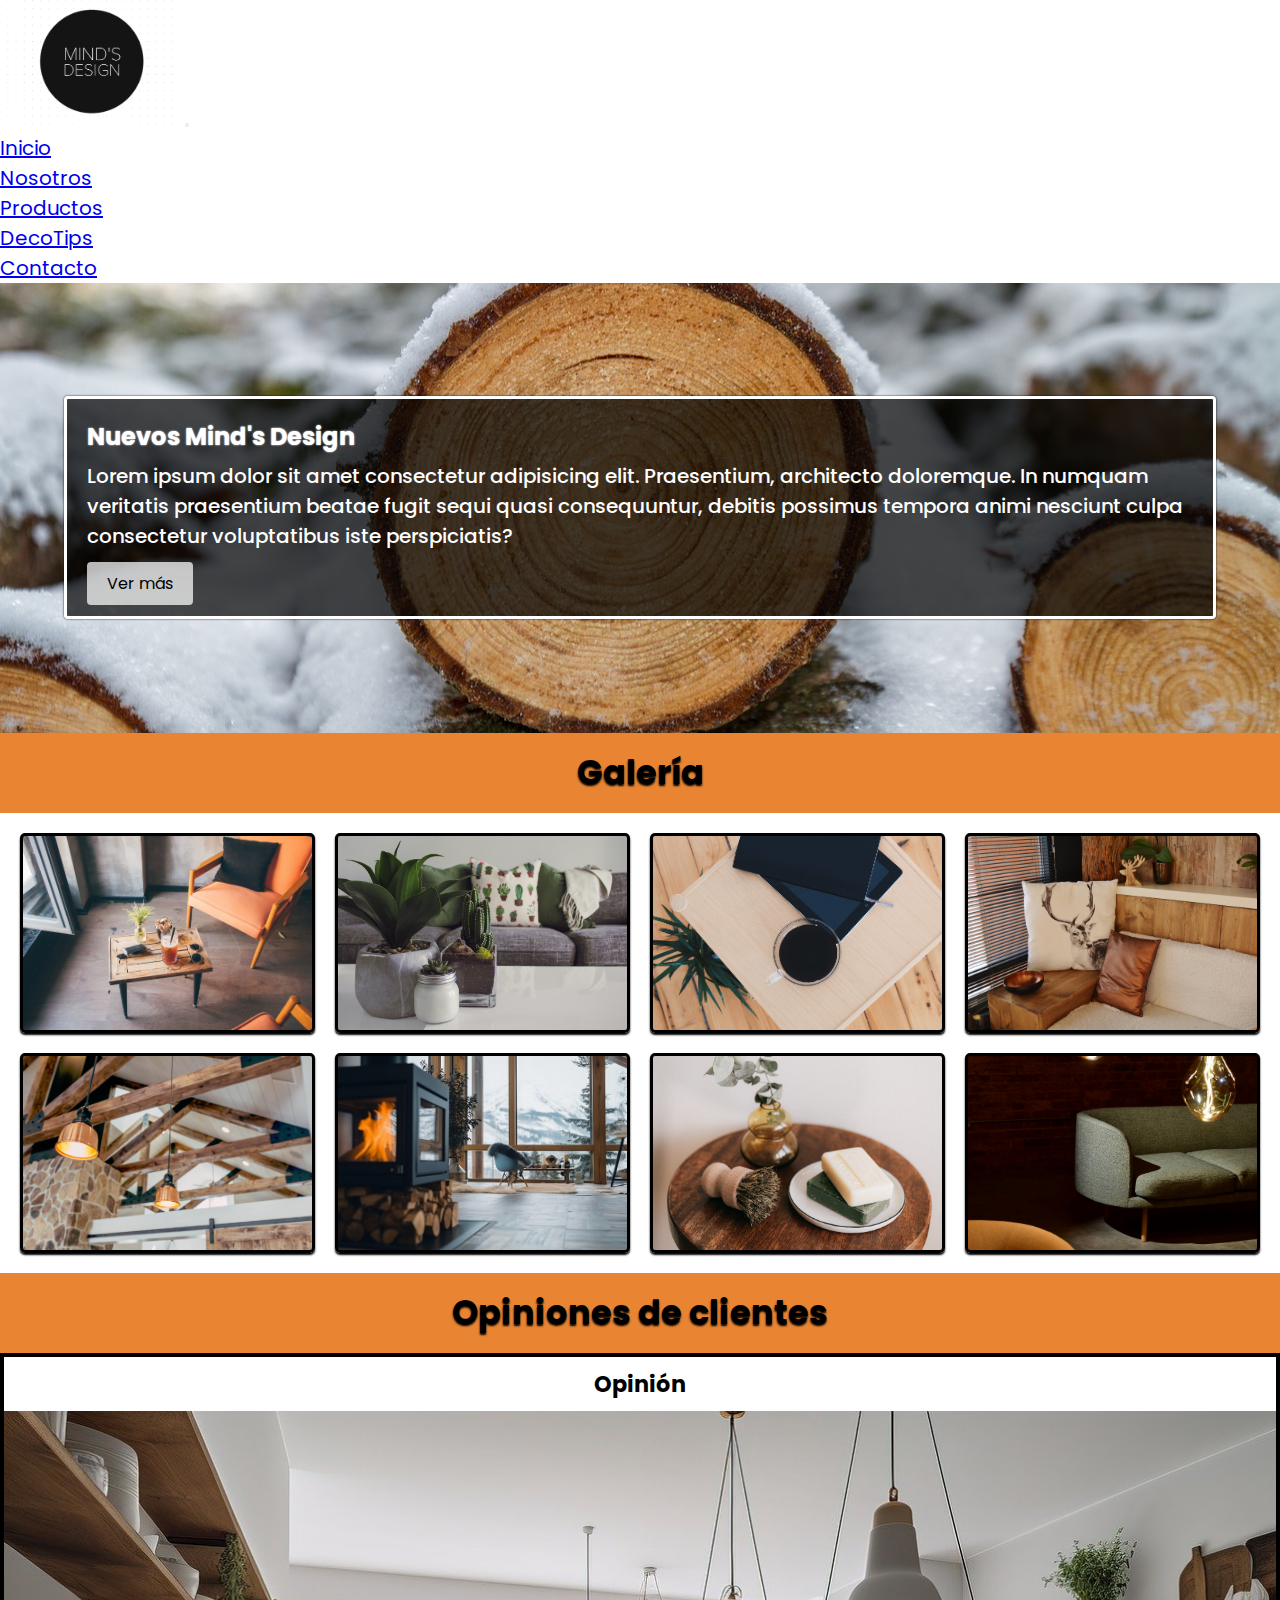
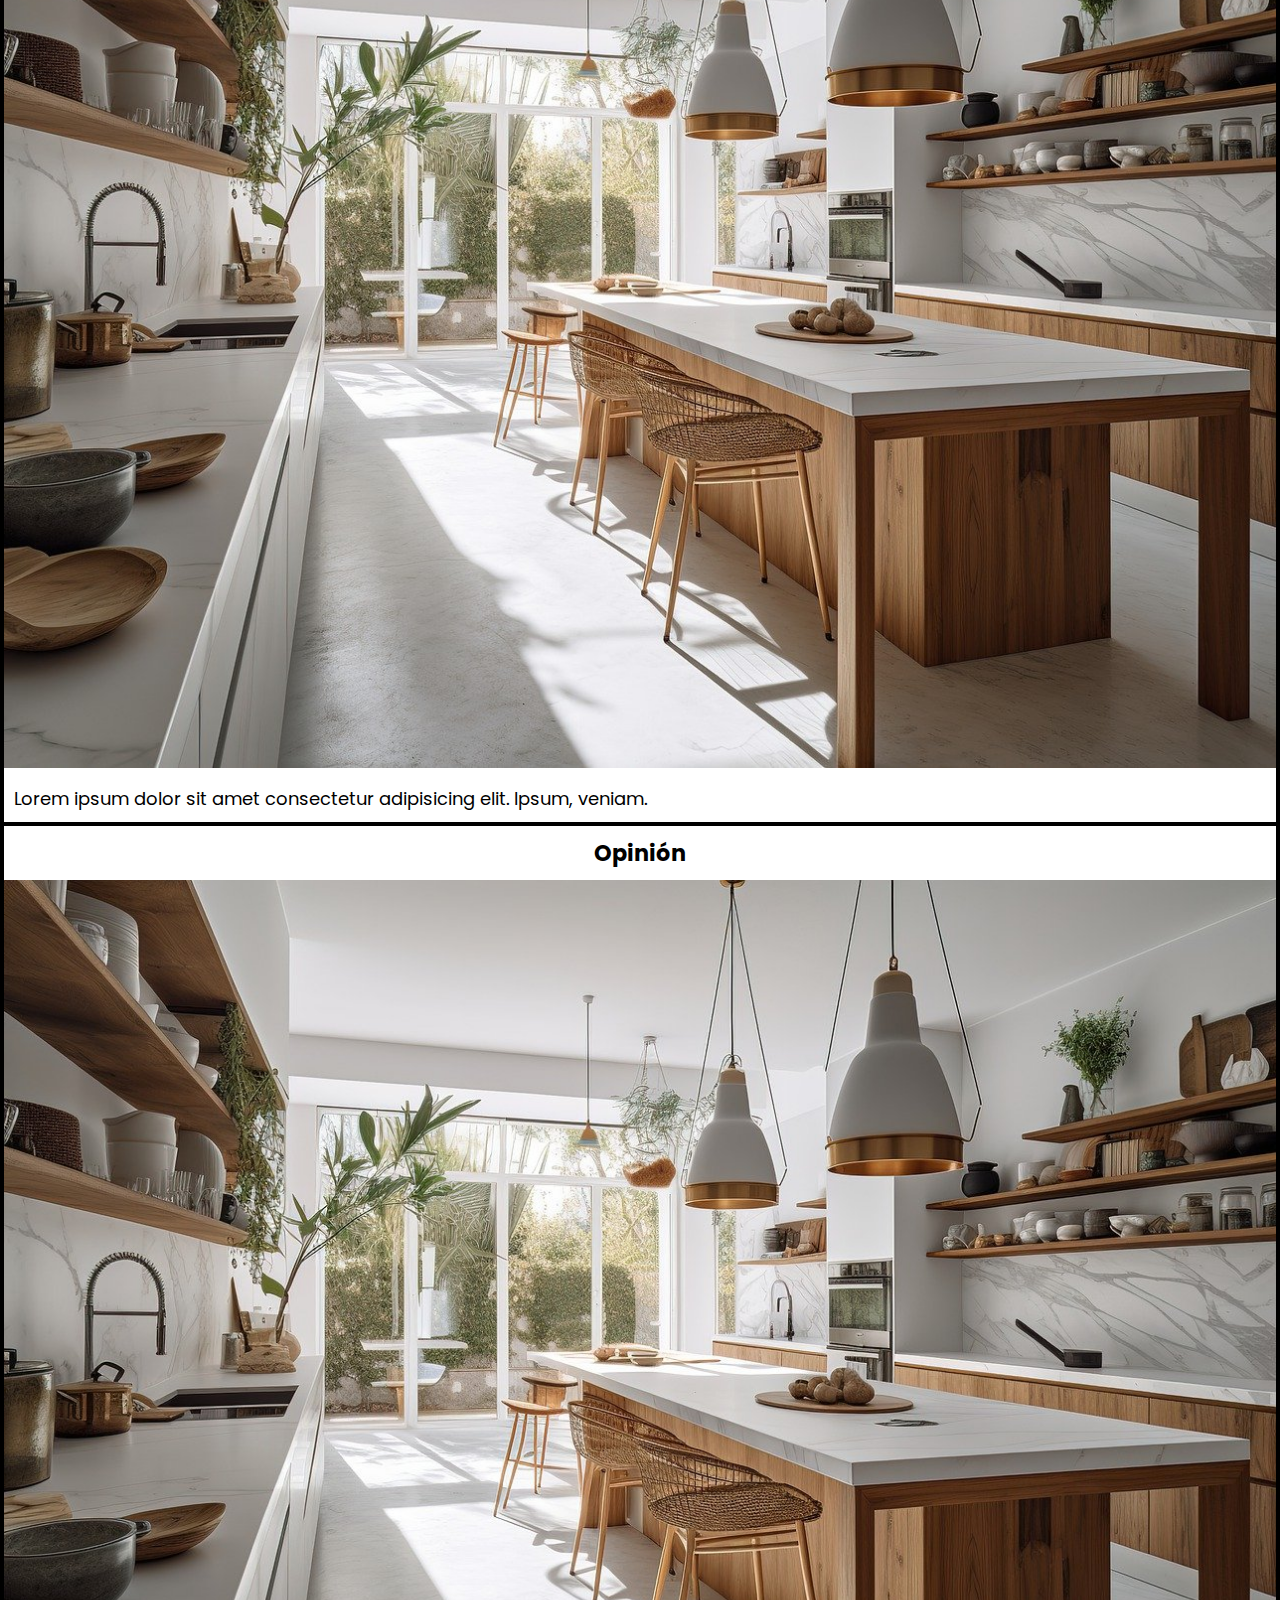
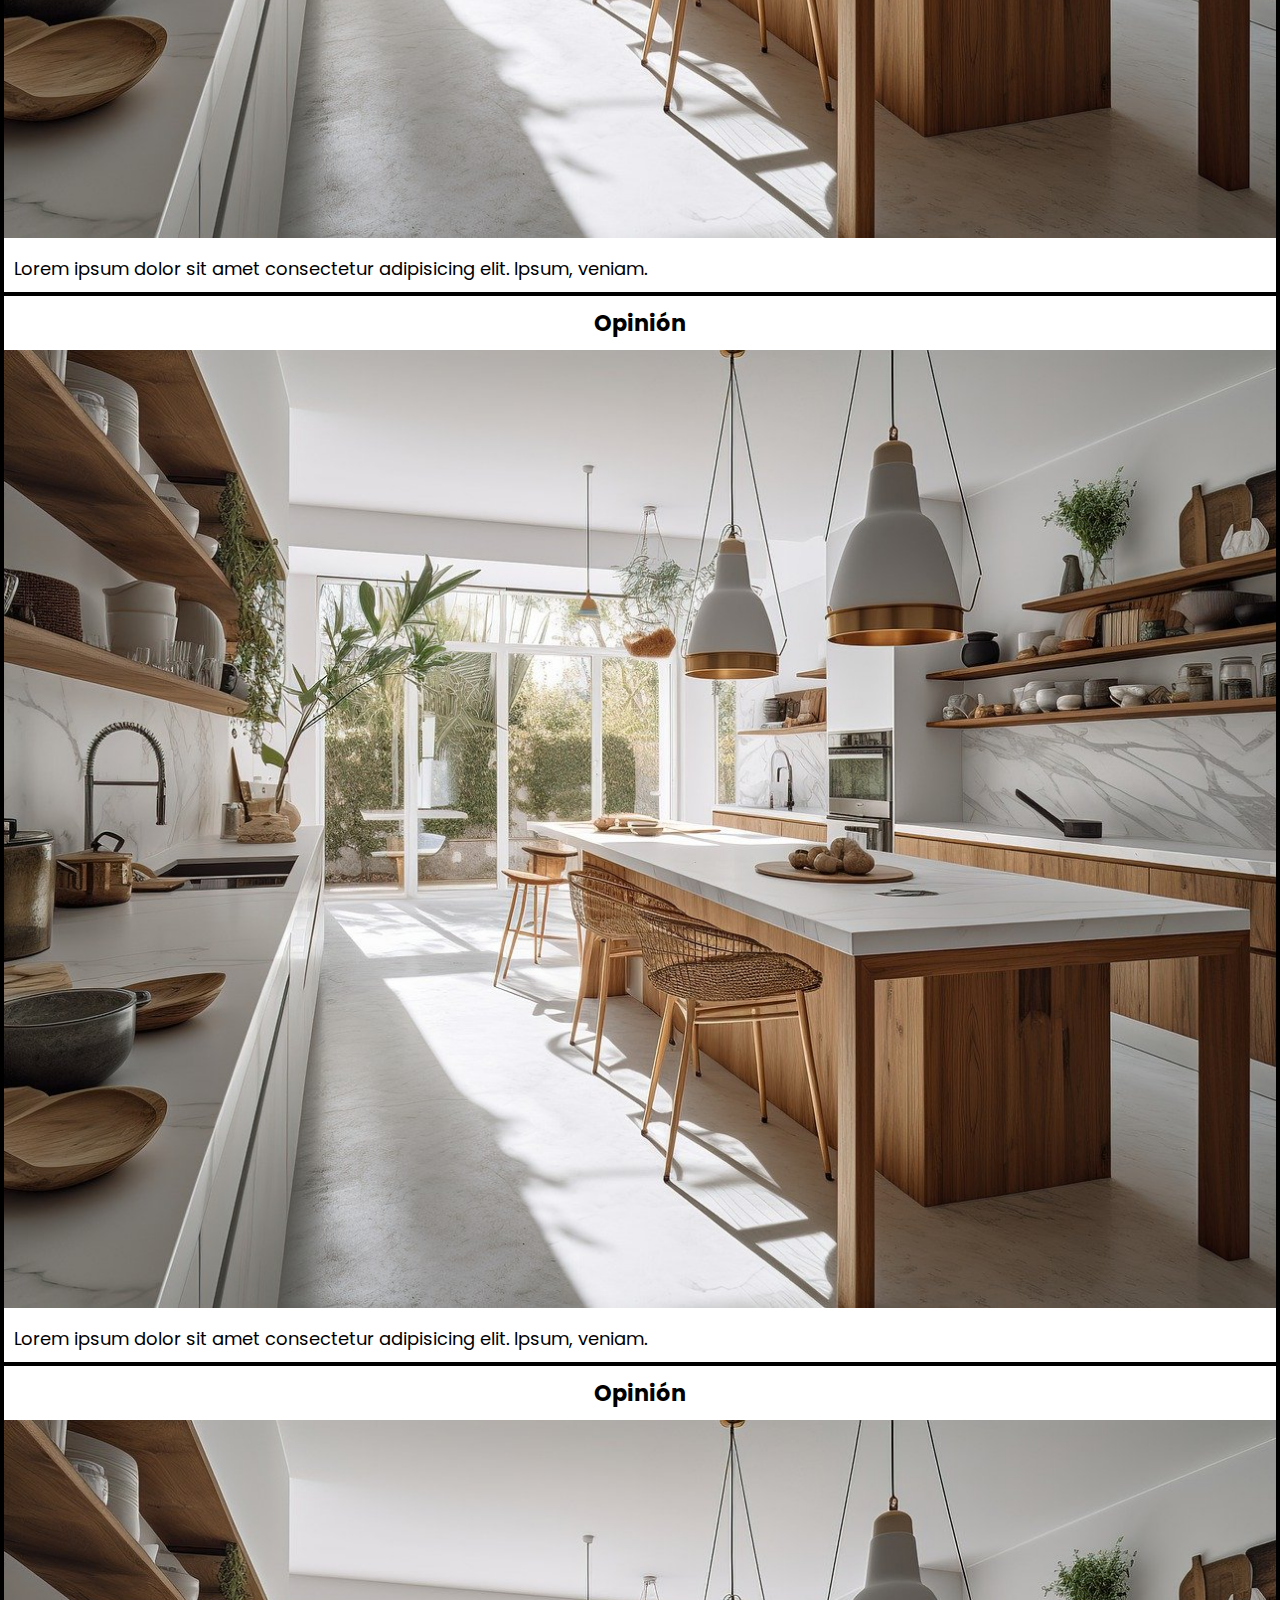
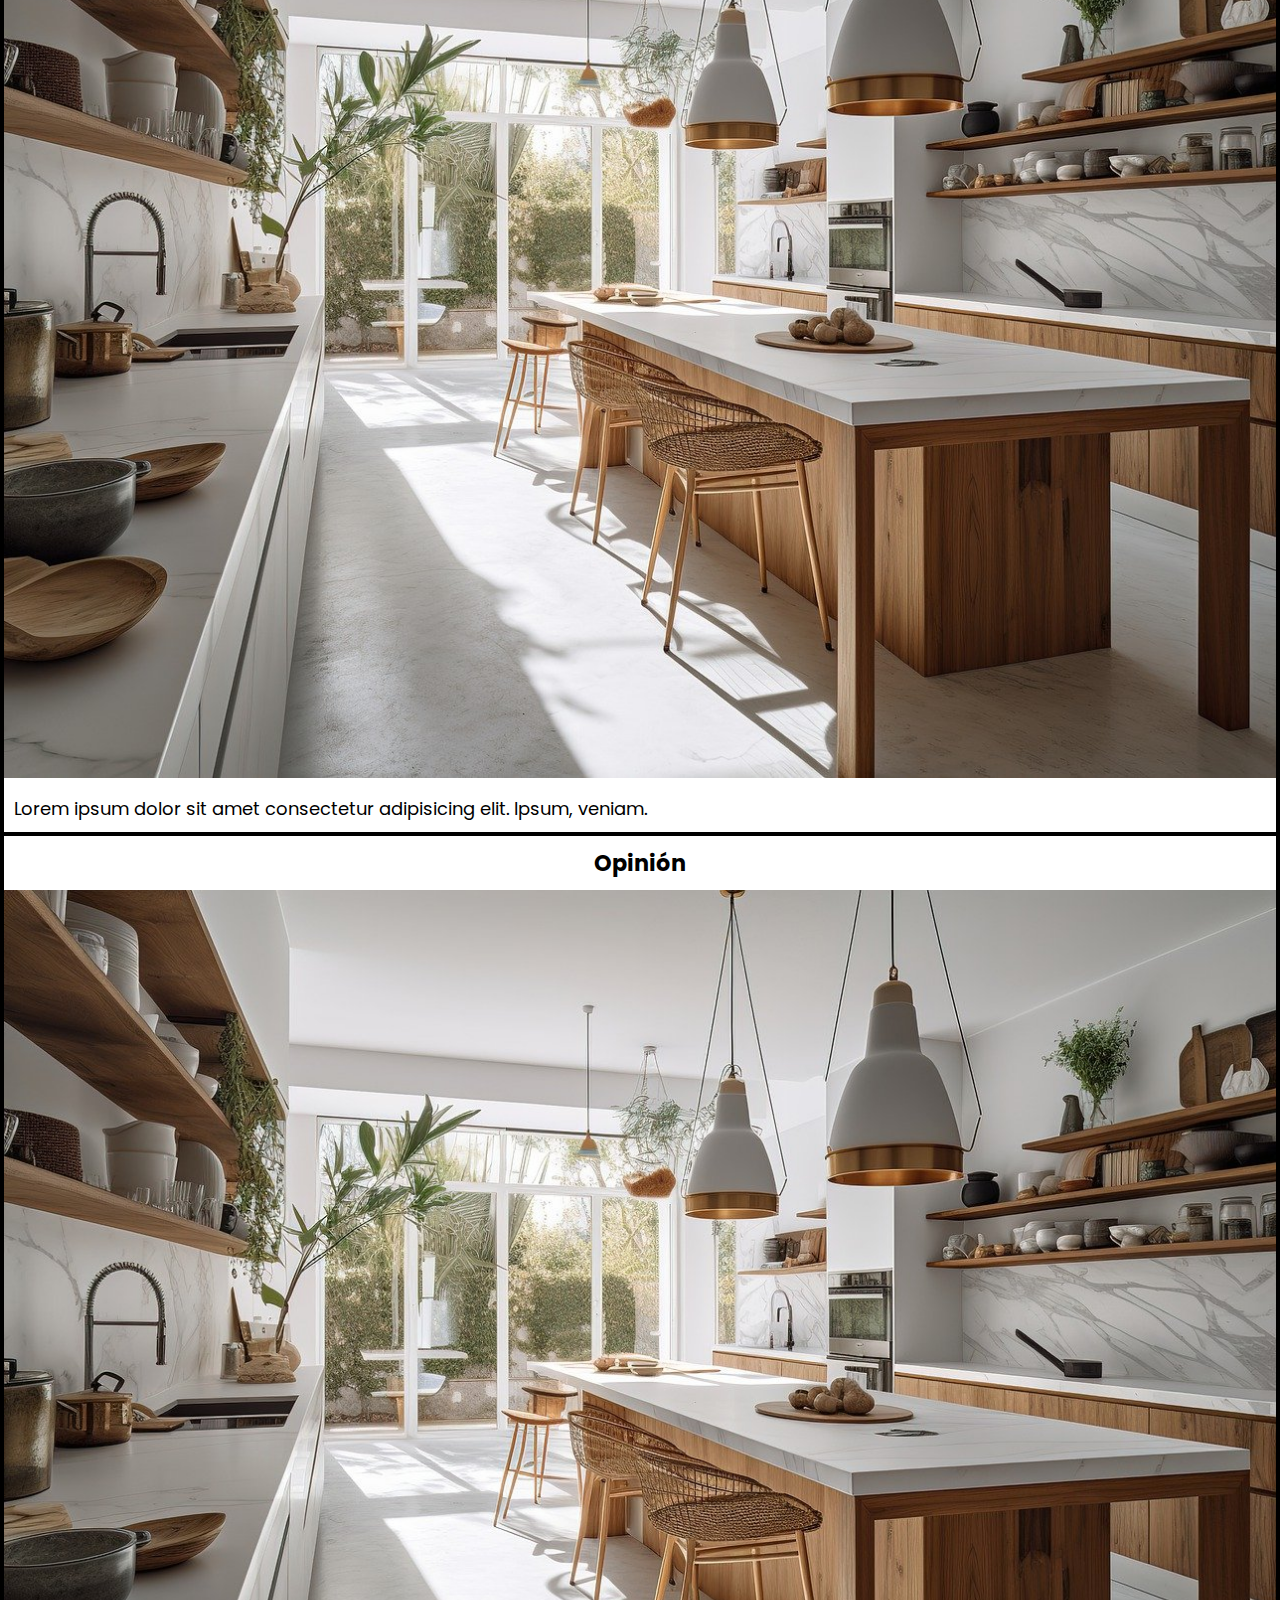
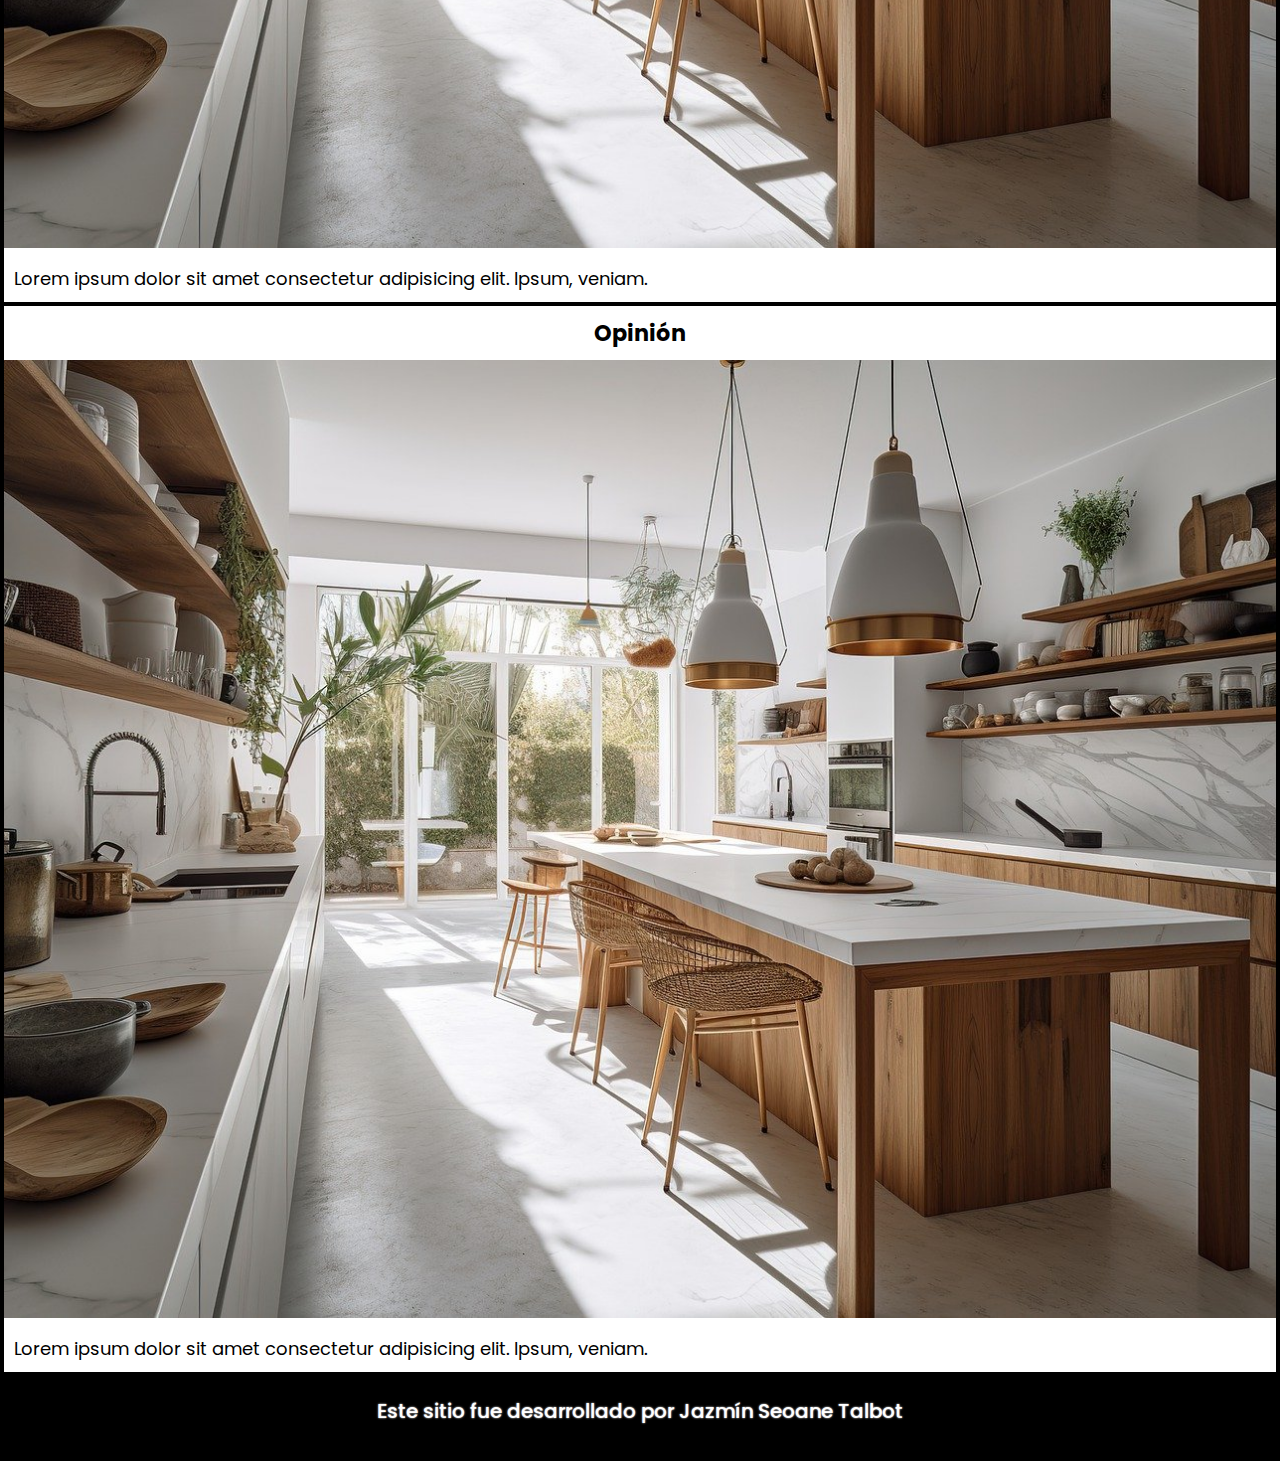
<file: index.html>
<!DOCTYPE html>
<html lang="es">

<head>
    <meta charset="UTF-8">
    <meta name="viewport" content="width=device-width, initial-scale=1.0">
    <link rel="stylesheet" href="https://cdnjs.cloudflare.com/ajax/libs/font-awesome/6.4.2/css/all.min.css" integrity="sha512-z3gLpd7yknf1YoNbCzqRKc4qyor8gaKU1qmn+CShxbuBusANI9QpRohGBreCFkKxLhei6S9CQXFEbbKuqLg0DA=="crossorigin="anonymous" referrerpolicy="no-referrer" />
    <!-- BS start -->
    <link href="https://cdn.jsdelivr.net/npm/bootstrap@5.1.3/dist/css/bootstrap.min.css" rel="stylesheet"
        integrity="sha384-1BmE4kWBq78iYhFldvKuhfTAU6auU8tT94WrHftjDbrCEXSU1oBoqyl2QvZ6jIW3" crossorigin="anonymous">
    <!-- BS end -->
    <link rel="stylesheet" href="styles.css">
    <title>Inicio</title>
</head>

<body>
    <header>
        <!-- Navbar start -->
        <nav class="navbar navbar-expand-lg bg-dark navbar-dark">
            <div class="container-fluid">
                <a class="navbar-brand" href="index.html"><img class="logo" src="Img/logomin.png" alt="Logo"></a>
                <button class="navbar-toggler" type="button" data-bs-toggle="collapse"
                    data-bs-target="#collapsibleNavbar">
                    <span class="navbar-toggler-icon"></span>
                </button>
                <div class="collapse navbar-collapse" id="collapsibleNavbar">
                    <ul class="navbar-nav">
                        <li class="nav-item">
                            <a class="nav-link" href="index.html">Inicio</a>
                        </li>
                        <li class="nav-item">
                            <a class="nav-link" href="nosotros.html">Nosotros</a>
                        </li>
                        <li class="nav-item">
                            <a class="nav-link" href="#">Productos</a>
                        </li>
                        <li class="nav-item">
                            <a class="nav-link" href="#">DecoTips</a>
                        </li>
                        <li class="nav-item">
                            <a class="nav-link" href="#">Contacto</a>
                        </li>
                    </ul>
                </div>
            </div>
        </nav>
    </header>
    <!-- Navbar end -->
    </header>
    <main>
        <div class="banner">
            <h1>Nuevos Mind's Design</h1>
            <p>Lorem ipsum dolor sit amet consectetur adipisicing elit. Praesentium, architecto
                doloremque. In numquam
                veritatis praesentium beatae fugit sequi quasi consequuntur, debitis possimus tempora animi nesciunt
                culpa consectetur voluptatibus iste perspiciatis?</p>
            <a href="">Ver más</a>
        </div>
    </main>
    <h2>Galería</h2>
    <div class="galeria">
        <div class="item item1"></div>
        <div class="item item2"></div>
        <div class="item item3"></div>
        <div class="item item4"></div>
        <div class="item item5"></div>
        <div class="item item6"></div>
        <div class="item item7"></div>
        <div class="item item8"></div>
    </div>
    <h2>Opiniones de clientes</h2>
    <div class="container-fluid opinion">
        <div class="row">
            <div class="col-md-4 feat feat1">
                <h4>Opinión</h4>
                <img src="Img/kitchen.jpg" alt="">
                <p>Lorem ipsum dolor sit amet consectetur adipisicing elit. Ipsum, veniam.</p>
            </div>
            <div class="col-md-4 feat feat2">
                <h4>Opinión</h4>
                <img src="Img/kitchen.jpg" alt="">
                <p>Lorem ipsum dolor sit amet consectetur adipisicing elit. Ipsum, veniam.</p>
            </div>
            <div class="col-md-4 feat feat3">
                <h4>Opinión</h4>
                <img src="Img/kitchen.jpg" alt="">
                <p>Lorem ipsum dolor sit amet consectetur adipisicing elit. Ipsum, veniam.</p>
            </div>
            <div class="col-md-4 feat feat4">
                <h4>Opinión</h4>
                <img src="Img/kitchen.jpg" alt="">
                <p>Lorem ipsum dolor sit amet consectetur adipisicing elit. Ipsum, veniam.</p>
            </div>
            <div class="col-md-4 feat feat5">
                <h4>Opinión</h4>
                <img src="Img/kitchen.jpg" alt="">
                <p>Lorem ipsum dolor sit amet consectetur adipisicing elit. Ipsum, veniam.</p>
            </div>
            <div class="col-md-4 feat feat6">
                <h4>Opinión</h4>
                <img src="Img/kitchen.jpg" alt="">
                <p>Lorem ipsum dolor sit amet consectetur adipisicing elit. Ipsum, veniam.</p>
            </div>
        </div>
    </div>

    <footer class="bg-dark">
        <p>Este sitio fue desarrollado por Jazmín Seoane Talbot</p>
        <div class="redes">
            <a href="">
                <i class="fa-brands fa-instagram"></i>
            </a>
            <a href="">
                <i class="fa-brands fa-linkedin-in"></i>
            </a>
            <a href="">
                <i class="fa-brands fa-github"></i>
            </a>
        </div>
    </footer>




    <!-- JS Scripts start -->
    <script src="https://cdn.jsdelivr.net/npm/@popperjs/core@2.10.2/dist/umd/popper.min.js"
    integrity="sha384-7+zCNj/IqJ95wo16oMtfsKbZ9ccEh31eOz1HGyDuCQ6wgnyJNSYdrPa03rtR1zdB" crossorigin="anonymous">
    </script>
    <script src="https://cdn.jsdelivr.net/npm/bootstrap@5.1.3/dist/js/bootstrap.min.js"
    integrity="sha384-QJHtvGhmr9XOIpI6YVutG+2QOK9T+ZnN4kzFN1RtK3zEFEIsxhlmWl5/YESvpZ13" crossorigin="anonymous">
    </script>
    <!-- JS Scripts end  -->
</body>
</html>
</file>
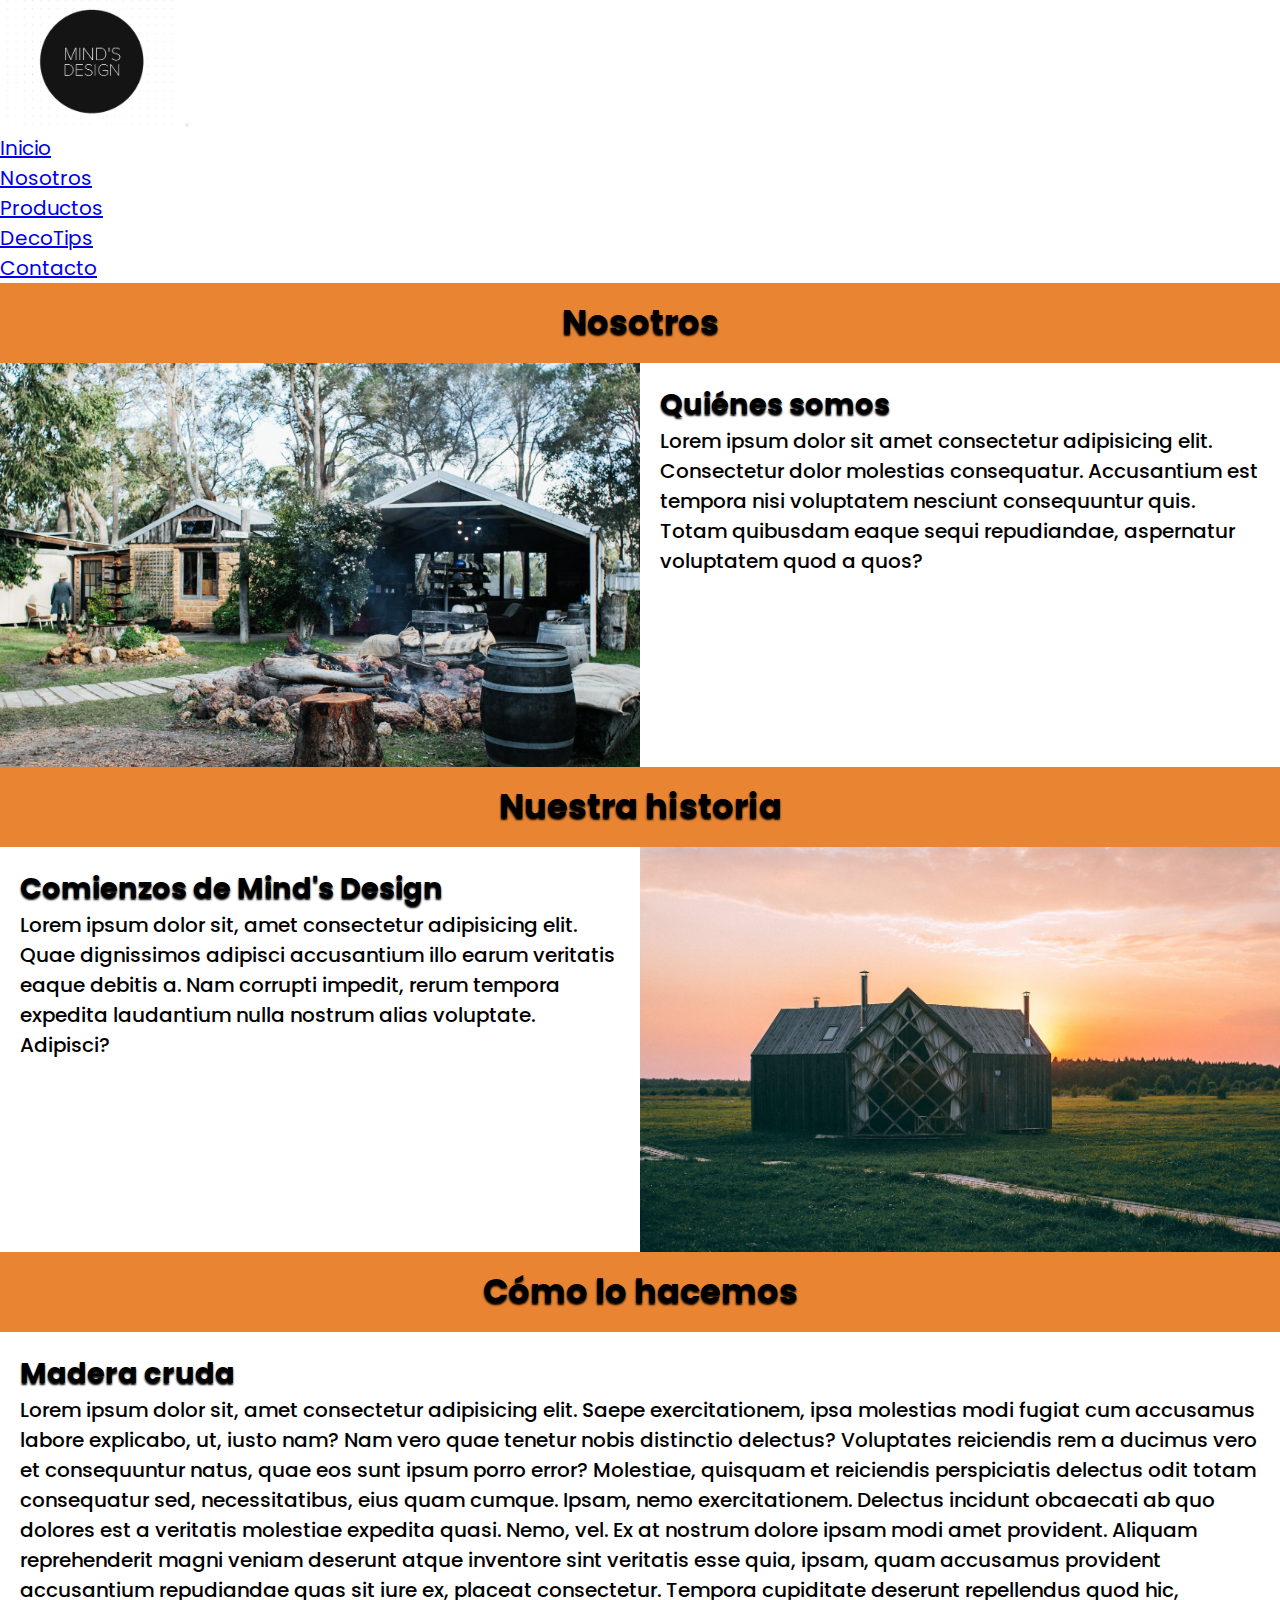
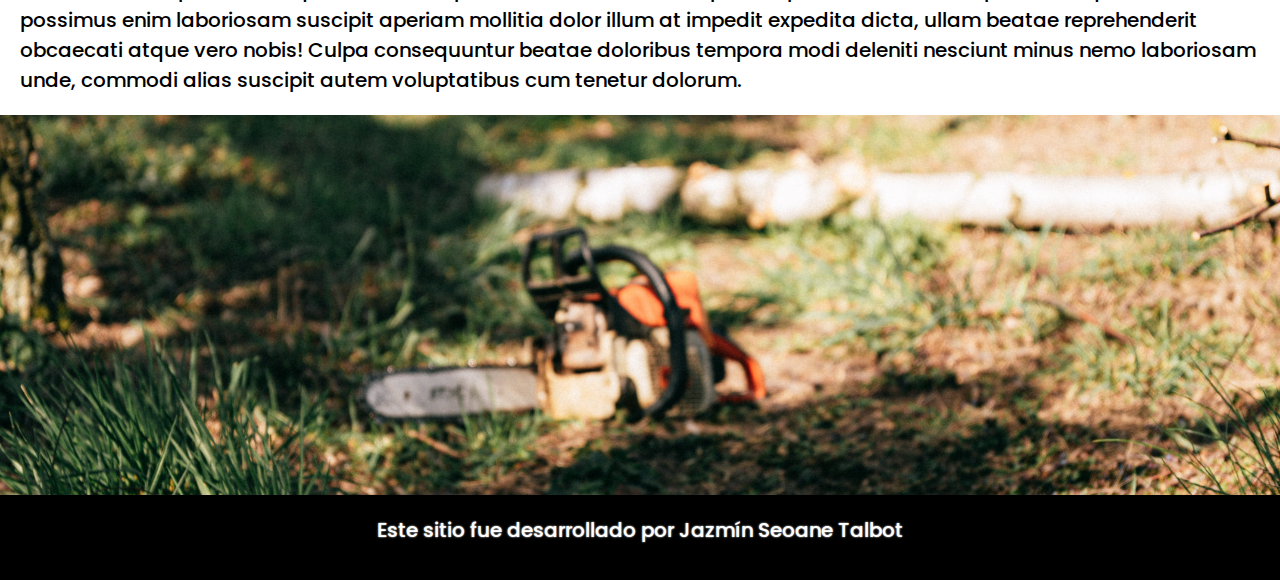
<file: nosotros.html>
<!DOCTYPE html>
<html lang="es">
<head>
    <meta charset="UTF-8">
    <meta name="viewport" content="width=device-width, initial-scale=1.0">
    <link rel="stylesheet" href="https://cdnjs.cloudflare.com/ajax/libs/font-awesome/6.4.2/css/all.min.css" integrity="sha512-z3gLpd7yknf1YoNbCzqRKc4qyor8gaKU1qmn+CShxbuBusANI9QpRohGBreCFkKxLhei6S9CQXFEbbKuqLg0DA==" crossorigin="anonymous" referrerpolicy="no-referrer" />
    <!-- BS start -->
    <link href="https://cdn.jsdelivr.net/npm/bootstrap@5.1.3/dist/css/bootstrap.min.css" rel="stylesheet" integrity="sha384-1BmE4kWBq78iYhFldvKuhfTAU6auU8tT94WrHftjDbrCEXSU1oBoqyl2QvZ6jIW3" crossorigin="anonymous">
    <!-- BS end -->
    <link rel="stylesheet" href="styles.css">
    <title>Nosotros</title>
</head>
<body class="body-nos">
    <header>
        <!-- Navbar start -->
        <nav class="navbar navbar-expand-lg bg-dark navbar-dark">
            <div class="container-fluid">
                <a class="navbar-brand" href="index.html"><img class="logo" src="Img/logomin.png" alt="Logo"></a>
                <button class="navbar-toggler" type="button" data-bs-toggle="collapse"
                    data-bs-target="#collapsibleNavbar">
                    <span class="navbar-toggler-icon"></span>
                </button>
                <div class="collapse navbar-collapse" id="collapsibleNavbar">
                    <ul class="navbar-nav">
                        <li class="nav-item">
                            <a class="nav-link" href="index.html">Inicio</a>
                        </li>
                        <li class="nav-item">
                            <a class="nav-link" href="nosotros.html">Nosotros</a>
                        </li>
                        <li class="nav-item">
                            <a class="nav-link" href="#">Productos</a>
                        </li>
                        <li class="nav-item">
                            <a class="nav-link" href="#">DecoTips</a>
                        </li>
                        <li class="nav-item">
                            <a class="nav-link" href="#">Contacto</a>
                        </li>
                    </ul>
                </div>
            </div>
        </nav>
    </header>
    <!-- Navbar end -->
    </header>
    <h2>Nosotros</h2>
    <div class="nos">
        <div class="nleft img-fluid"></div>
        <div class="nright">
            <h3>Quiénes somos</h3>
            <p>Lorem ipsum dolor sit amet consectetur adipisicing elit. Consectetur dolor
                molestias consequatur.
                Accusantium est tempora nisi voluptatem nesciunt consequuntur quis. Totam quibusdam eaque sequi
                repudiandae, aspernatur voluptatem quod a quos?</p>
        </div>
    </div>
    <h2>Nuestra historia</h2>
    <div class="nh img-fluid">
        <div class="nhleft">
            <h3>Comienzos de Mind's Design</h3>
            <p>Lorem ipsum dolor sit, amet consectetur adipisicing elit. Quae dignissimos adipisci
                accusantium illo
                earum veritatis eaque debitis a. Nam corrupti impedit, rerum tempora expedita laudantium nulla nostrum
                alias voluptate. Adipisci?</p>
        </div>
        <div class="nhright img-fluid"></div>
    </div>
    <h2>Cómo lo hacemos</h2>
    <div class="nbottom">
        <div class="nbup">
            <h3>Madera cruda</h3>
            <p>Lorem ipsum dolor sit, amet consectetur adipisicing elit. Saepe exercitationem, ipsa molestias modi fugiat cum accusamus labore explicabo, ut, iusto nam? Nam vero quae tenetur nobis distinctio delectus? Voluptates reiciendis rem a ducimus vero et consequuntur natus, quae eos sunt ipsum porro error? Molestiae, quisquam et reiciendis perspiciatis delectus odit totam consequatur sed, necessitatibus, eius quam cumque. Ipsam, nemo exercitationem. Delectus incidunt obcaecati ab quo dolores est a veritatis molestiae expedita quasi. Nemo, vel. Ex at nostrum dolore ipsam modi amet provident. Aliquam reprehenderit magni veniam deserunt atque inventore sint veritatis esse quia, ipsam, quam accusamus provident accusantium repudiandae quas sit iure ex, placeat consectetur. Tempora cupiditate deserunt repellendus quod hic, possimus enim laboriosam suscipit aperiam mollitia dolor illum at impedit expedita dicta, ullam beatae reprehenderit obcaecati atque vero nobis! Culpa consequuntur beatae doloribus tempora modi deleniti nesciunt minus nemo laboriosam unde, commodi alias suscipit autem voluptatibus cum tenetur dolorum.</p>
        </div>
        <div class="nbdown img-fluid"></div>
    </div>
    <footer class="bg-dark">
        <p>Este sitio fue desarrollado por Jazmín Seoane Talbot</p>
        <div class="redes">
            <a href="">
                <i class="fa-brands fa-instagram"></i>
            </a>
            <a href="">
                <i class="fa-brands fa-linkedin-in"></i>
            </a>
            <a href="">
                <i class="fa-brands fa-github"></i>
            </a>
        </div>
    </footer>



    <!-- JS Scripts start -->
    <script src="https://cdn.jsdelivr.net/npm/@popperjs/core@2.10.2/dist/umd/popper.min.js"
    integrity="sha384-7+zCNj/IqJ95wo16oMtfsKbZ9ccEh31eOz1HGyDuCQ6wgnyJNSYdrPa03rtR1zdB" crossorigin="anonymous">
    </script>
    <script src="https://cdn.jsdelivr.net/npm/bootstrap@5.1.3/dist/js/bootstrap.min.js"
    integrity="sha384-QJHtvGhmr9XOIpI6YVutG+2QOK9T+ZnN4kzFN1RtK3zEFEIsxhlmWl5/YESvpZ13" crossorigin="anonymous">
    </script>
    <!-- JS Scripts end  -->
</body>
</html>
</file>
<file: styles.css>
@import url('https://fonts.googleapis.com/css2?family=Poppins:wght@300&display=swap'); 

*{
    margin: 0;
    padding: 0;
    box-sizing: border-box;
    font-family: Poppins
}

/* INICIO INDEX.HTML */
header{
    display: flex;
    justify-content: space-between;
    align-items: center;
    font-size: 1.25rem;
}
.logo{
    max-width: 180px;
}
.navbar{
    width: 100%;
}
.navbar-brand, 
.nav-link{
    cursor: pointer;
}

main{
    height: 450px;
    background-image: url(Img/snowall.jpg);
    background-size: cover;
    background-position: left;
    color: #fff;
    display: flex;
    justify-content: center;
    align-items: center;
}
h1{
    margin-bottom: 7px;
    text-shadow: 0 0 2px #fff;
}
.banner{
    background-color: rgba(0, 0, 0, .7);
    box-shadow: 0px 0px 2px #000;
    padding: 20px;
    border: 3px solid #fff;
    width: 95%;
    border-radius: 4px;
    -webkit-border-radius: 4px;
    -moz-border-radius: 4px;
    -ms-border-radius: 4px;
    -o-border-radius: 4px;
}
.banner p {
    margin-bottom: 20px;
    font-weight: 500;

}
.banner a {
    background-color: rgba(255, 255, 255, 0.719);
    color: #000;
    text-decoration: none;
    padding: 10px 20px;
    text-shadow: 1.5 0px 2px #000;
    /* box-shadow: 1.5px 1.5px 2px #000; */
    margin-top: 20px;
    border-radius: 4px;
    -webkit-border-radius: 4px;
    -moz-border-radius: 4px;
    -ms-border-radius: 4px;
    -o-border-radius: 4px;
}

h2{
    text-align: center;
    background-color: #e88432;
    font-size: 1.9rem;
    padding: 15px;
    margin-bottom: 0;
    text-shadow: 0 1.5px 2px #000;
}

.galeria{
    background-color: #fff;
    height: auto;
    display: grid;
    grid-template-columns: 1fr;
    grid-template-rows: repeat(8, 200px);
    padding: 20px;
    grid-gap: 20px;
}
.item{
    box-shadow: 0px 2px 2px #000;
    border: 3px solid #000;
    background-size: cover;
    background-position: center;
    border-radius: 5px;
    -webkit-border-radius: 5px;
    -moz-border-radius: 5px;
    -ms-border-radius: 5px;
    -o-border-radius: 5px;
}
.item1{
    background-image: url(Img/table.jpg);
}
.item2{
    background-image: url(Img/plantas.jpg);
}
.item3{
    background-image: url(Img/tablecoffe.jpg);
}
.item4{
    background-image: url(Img/coach.jpg);
}
.item5{
    background-image: url(Img/lamps.jpg);
}
.item6{
    background-image: url(Img/fireplace.jpg);
}
.item7{
    background-image: url(Img/soap.jpg);
}
.item8{
    background-image: url(Img/lamps2.jpg);
}

.opinion{
    border: 2px solid #000;
    margin-top: 0;
}
.feat{
    border: 2px solid #000;
}
.feat img{
    object-fit: cover;
    width: 100%;
}
.feat h4{
    text-align: center;
    font-size: 1.4rem;
    font-weight: bold;
    padding: 10px;
}
.feat p{
    padding: 10px;
    font-size: 1.125rem;
}

footer{
    background-color: #000;
    color: #fff;
    text-align: center;
    padding: 20px;
}
footer p{
    text-shadow: 0 0px 2px #fff;
    font-weight: 500;

}
footer .redes {
    margin-top: 15px;
    text-shadow: 0 0 1.5px #fff;
}

footer .redes a {
    color: #fff;
    text-decoration: none;
    font-size: 1.4rem;
    letter-spacing: 5px;
}
/* FIN INDEX.HTML */



/* INICIO NOS.HTML */
.body-nos{
    background-color: #fff;
}

.nos,
.nh{
    display: flex;
    flex-wrap: wrap;
}

.nos p,
.nh p,
.nbottom p{
    font-weight: 500;
}

.nos .nleft{
    background-image: url(Img/aboutus.jpg);
    background-size: cover;
    background-position: center;
    height: 380px;
    width: 100%;
}

.nh .nhright{
    background-image: url(Img/aboutus2.jpg);
    background-size: cover;
    background-position:bottom;
    height: 380px;
    width: 100%;
}

.nos .nright,
.nh .nhleft,
.nbottom .nbup,
.nbottom .nbdown{
    padding: 20px;
    width: 100%;
}

.nright h3,
.nhleft h3,
.nbup h3{
    font-size: 1.5rem;
    text-shadow: 0 1.5px 2px #000;

}

.nbottom .nbdown{
    background-image: url(Img/madera.jpg);
    background-size: cover;
    background-position: center;
    height: 380px;
    width: 100%;
}
/* FIN NOS.HTML */



/* INICIO MEDIA QUERYS */
@media screen and (min-width: 320px) {
    .banner h1,
    h2{
        font-size: 1.5rem;
    }
    .banner p {
        font-size: 1rem;
    }

}

@media screen and (min-width: 480px) {
    .galeria{
        grid-template-columns: 1fr 1fr;
        grid-template-rows: repeat(4, 200px);
    }
    .banner{
        width: 80%;
    }
    .nos .nleft,
    .nos .nright,
    .nh .nhleft,
    .nh .nhright{
        width: 50%;
        height: 404.8px;
    }
    
}

@media screen and (min-width: 768px) and (max-width: 1023px) {
    
    .banner{
        width: 80%;
    }
    .galeria {
        grid-template-columns: repeat(3, 1fr);
    }
    .item1{
        grid-column: 1/2;
        grid-row: 1/2;
    }
    .item2{
        grid-column: 2/4;
        grid-row: 1/2;
    }
    .item3{
        grid-column: 3/4;
        grid-row: 2/3;
    }
    .item4{
        grid-column: 1/3;
        grid-row: 2/3;
    }
    .item5{
        grid-column: 1/2;
        grid-row: 3/4;
    }
    .item6{
        grid-column: 2/4;
        grid-row: 3/4;
    }
    .item7{
        grid-column: 1/3;
        grid-row: 4/5;
    }
    .item8{
        grid-column: 3/4;
        grid-row: 4/5;
    }

}

@media screen and (min-width: 1024px) {
    h2{
        font-size: 2.1rem;
    }
    .nright h3,
    .nhleft h3,
    .nbup h3{
        font-size: 1.8rem;
    }
    p,
    .banner p{
        font-size: 1.25rem;
    }
    .banner{
        width: 90%;
    }
    .galeria{
        grid-template-columns: repeat(4, 1fr);
        grid-template-rows: 200px 200px;
    }
    footer .redes a {
        font-size: 2rem;
    }
    .nos .nleft,
    .nos .nright,
    .nh .nhleft,
    .nh .nhright{
        width: 50%;
    }
}
</file>
